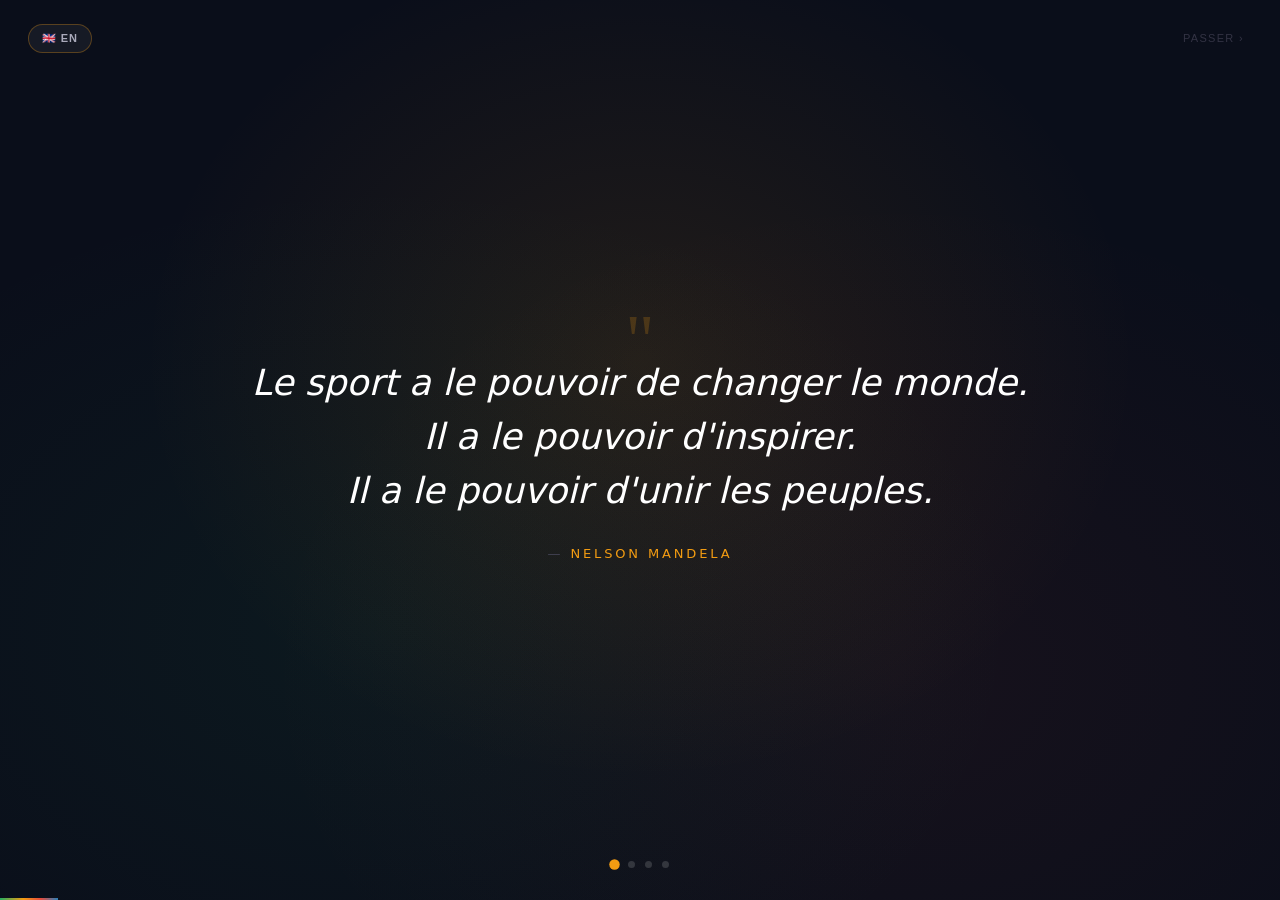
<file: index.html>
<!DOCTYPE html>
<html lang="fr">
<head>
  <meta charset="UTF-8">
  <meta name="viewport" content="width=device-width, initial-scale=1.0">
  <title>JO'TALI × Tostan 2026</title>
  <link rel="stylesheet" href="css/style.css"/>

  <style>
  /* ═══════════════════════════════════════
     SPLASH SCREEN — JOJ × Tostan 2026
  ═══════════════════════════════════════ */
  #splash{
    position:fixed;inset:0;z-index:9999;
    background:#0a0e1a;overflow:hidden;
    font-family:'Segoe UI',system-ui,sans-serif;
  }
  .scene{
    position:absolute;inset:0;
    display:flex;flex-direction:column;
    align-items:center;justify-content:center;
    opacity:0;transition:opacity 1.2s ease-in-out;
    text-align:center;padding:0 48px;
  }
  .scene.active{opacity:1}

  #ambient-bg{
    position:absolute;inset:0;
    background:
      radial-gradient(ellipse at 50% 40%, rgba(243,156,18,.10) 0%, transparent 55%),
      radial-gradient(ellipse at 30% 70%, rgba(39,174,96,.07) 0%, transparent 50%),
      radial-gradient(ellipse at 70% 75%, rgba(231,76,60,.06) 0%, transparent 50%);
    animation:s-breathe 8s ease-in-out infinite;
    pointer-events:none;
  }
  @keyframes s-breathe{
    0%,100%{opacity:.7;transform:scale(1)}
    50%{opacity:1;transform:scale(1.08)}
  }

  .dust{
    position:absolute;border-radius:50%;
    background:#F39C12;opacity:0;
    animation:s-rise var(--d) var(--delay) linear infinite;
    pointer-events:none;
  }
  @keyframes s-rise{
    0%{transform:translateY(0) translateX(0);opacity:0}
    10%{opacity:var(--op)}
    90%{opacity:var(--op)}
    100%{transform:translateY(-100vh) translateX(var(--drift));opacity:0}
  }

  /* Scene 1 — Citation */
  .s-quote-mark{
    font-size:72px;color:#F39C12;opacity:.2;
    font-family:Georgia,serif;line-height:0;margin-bottom:16px;
  }
  .s-big-quote{
    font-size:clamp(20px,3vw,36px);font-weight:300;
    color:#fff;line-height:1.5;max-width:820px;font-style:italic;
  }
  .s-author{
    margin-top:28px;font-size:13px;color:#F39C12;
    letter-spacing:.22em;text-transform:uppercase;
  }
  .s-author::before{content:'— ';color:#445}

  /* Scene 2 — Constat */
  .s-constat-line{
    font-size:clamp(18px,2.4vw,28px);color:#aab;
    font-weight:300;line-height:1.7;max-width:720px;
  }
  .s-constat-line strong{color:#fff;font-weight:700}
  .s-constat-line.dim{
    color:#445;font-size:clamp(15px,1.8vw,22px);
    margin-top:22px;
  }

  /* Scene 3 — Mission */
  .s-mission-title{
    font-size:clamp(28px,4.5vw,54px);font-weight:800;
    color:#fff;line-height:1.15;
  }
  .s-mission-title .gold{color:#F39C12}
  .s-mission-sub{
    margin-top:18px;font-size:15px;color:#556;
    letter-spacing:.08em;max-width:580px;line-height:1.8;
  }
  .s-pillars{display:flex;gap:32px;margin-top:44px;flex-wrap:wrap;justify-content:center}
  .s-pillar{
    display:flex;flex-direction:column;align-items:center;gap:10px;
    opacity:0;transform:translateY(16px);
    transition:opacity .6s,transform .6s;
  }
  .s-pillar.show{opacity:1;transform:translateY(0)}
  .s-pillar-circle{
    width:60px;height:60px;border-radius:50%;
    display:flex;align-items:center;justify-content:center;
    font-size:24px;border:1.5px solid;
  }
  .s-pillar:nth-child(1) .s-pillar-circle{border-color:#27AE60;background:rgba(39,174,96,.08)}
  .s-pillar:nth-child(2) .s-pillar-circle{border-color:#F39C12;background:rgba(243,156,18,.08)}
  .s-pillar:nth-child(3) .s-pillar-circle{border-color:#2980B9;background:rgba(41,128,185,.08)}
  .s-pillar:nth-child(4) .s-pillar-circle{border-color:#E74C3C;background:rgba(231,76,60,.08)}
  .s-pillar-label{font-size:10px;color:#667;letter-spacing:.14em;text-transform:uppercase}

  /* Scene 4 — Final */
  .s-rings{display:flex;margin-bottom:28px}
  .s-ring{width:32px;height:32px;border-radius:50%;border:3px solid;display:inline-block}
  .s-ring:nth-child(n+2){margin-left:-10px}
  .sr1{border-color:#0085C7}.sr2{border-color:#F4C300}
  .sr3{border-color:#009F6B}.sr4{border-color:#DF0024}.sr5{border-color:#fff}

  .s-final-title{
    font-size:clamp(28px,4.5vw,52px);font-weight:800;
    color:#fff;line-height:1.2;
  }
  .s-final-title .gold{color:#F39C12}
  .s-final-sub{
    margin-top:14px;font-size:12px;color:#445;
    letter-spacing:.18em;text-transform:uppercase;
  }
  /* Points de progression */
  #s-dots{
    position:absolute;bottom:32px;left:50%;transform:translateX(-50%);
    display:flex;gap:10px;z-index:10;
  }
  .s-dot{
    width:7px;height:7px;border-radius:50%;
    background:rgba(255,255,255,.15);
    transition:background .3s,transform .3s;
    cursor:pointer;
  }
  .s-dot.active{background:#F39C12;transform:scale(1.5)}

  /* Bouton passer */
  #s-skip{
    position:absolute;top:24px;right:28px;z-index:10;
    background:none;border:none;color:#334;
    font-size:11px;letter-spacing:.12em;text-transform:uppercase;
    cursor:pointer;transition:color .2s;padding:8px;
  }
  #s-skip:hover{color:#778}

  /* Barre de progression en bas */
  #s-loader{
    position:absolute;bottom:0;left:0;height:2px;
    background:linear-gradient(90deg,#27AE60 0%,#F39C12 40%,#E74C3C 70%,#2980B9 100%);
    width:0%;transition:width .1s linear;
  }

  /* Fade out final */
  #splash.out{
    opacity:0;transition:opacity .8s ease-in-out;
    pointer-events:none;
  }

  /* ═══════════════════════════════════════
     HUB — ÉCRAN DES 3 PORTES
  ═══════════════════════════════════════ */
  #hub{
    position:fixed;inset:0;z-index:5;
    background:
      radial-gradient(ellipse at 30% 15%, rgba(243,156,18,.09) 0%, transparent 55%),
      radial-gradient(ellipse at 75% 85%, rgba(27,67,50,.45) 0%, transparent 60%),
      linear-gradient(160deg,#0a0e1a 0%,#12201a 55%,#1B4332 140%);
    display:flex;flex-direction:column;align-items:center;justify-content:center;
    opacity:0;pointer-events:none;transition:opacity 1s ease-in-out;
    padding:60px 24px;overflow-y:auto;
    font-family:'Segoe UI',system-ui,sans-serif;
  }
  #hub.show{opacity:1;pointer-events:auto}

  .hub-header{display:flex;flex-direction:column;align-items:center;gap:16px;margin-bottom:56px;text-align:center}
  .hub-header .olympic-rings{gap:4px}
  .hub-header-text h1{font-size:clamp(24px,3.6vw,38px);color:#fff;font-weight:800}
  .hub-header-text h1 .gold{color:#F39C12}
  .hub-header-text p{margin-top:8px;font-size:13px;color:#8fae9c;letter-spacing:.2em;text-transform:uppercase}

  .hub-doors{display:flex;gap:28px;flex-wrap:wrap;justify-content:center;max-width:1100px}
  .hub-door{
    width:300px;padding:36px 28px;border-radius:18px;
    background:rgba(255,255,255,.03);
    border:1.5px solid rgba(243,156,18,.18);
    text-decoration:none;color:#fff;
    display:flex;flex-direction:column;align-items:flex-start;gap:12px;
    transition:transform .25s ease,border-color .25s ease,background .25s ease;
  }
  .hub-door:hover{
    transform:translateY(-6px);
    border-color:#F39C12;
    background:rgba(243,156,18,.06);
  }
  .hub-door-icon{font-size:34px}
  .hub-door h2{font-size:19px;font-weight:700}
  .hub-door p{font-size:13px;color:#a9c2b4;line-height:1.6;min-height:66px;margin:0}
  .hub-door-cta{
    margin-top:auto;font-size:12px;font-weight:700;color:#F39C12;
    letter-spacing:.12em;text-transform:uppercase;
  }

  .hub-footer{margin-top:52px;font-size:11px;color:#4a6156;letter-spacing:.14em;text-transform:uppercase}

  #hub-lang-toggle{
    position:absolute;top:24px;left:28px;z-index:6;
    background:rgba(255,255,255,.06);border:1.5px solid rgba(243,156,18,.3);
    color:#fff;padding:7px 14px;border-radius:20px;
    font-size:.72rem;font-weight:700;letter-spacing:.04em;
    cursor:pointer;transition:background .2s,border-color .2s;
  }
  #hub-lang-toggle:hover{background:rgba(243,156,18,.12);border-color:#F39C12}

  /* Bouton de langue (visible pendant le splash) */
  #s-lang-toggle{
    position:absolute;top:24px;left:28px;z-index:10;margin-left:0;
    background:rgba(255,255,255,.05);border:1.5px solid rgba(243,156,18,.3);
    color:#aab;font-size:11px;font-weight:700;letter-spacing:.08em;
    padding:7px 13px;border-radius:20px;
    cursor:pointer;transition:color .2s,border-color .2s,background .2s;
  }
  #s-lang-toggle:hover{color:#fff;border-color:#F39C12;background:rgba(243,156,18,.1)}

  @media (max-width:720px){
    .hub-doors{flex-direction:column;align-items:center}
    .hub-door{width:100%;max-width:360px}
  }
  </style>
</head>
<body>

<!-- ═══════════════════════════════════════════════════
     SPLASH SCREEN
════════════════════════════════════════════════════ -->
<div id="splash">
  <div id="ambient-bg"></div>
  <div id="s-dust"></div>
  <button id="s-lang-toggle" class="lang-toggle">🇬🇧 EN</button>
  <button id="s-skip" onclick="splashExit()" data-i18n="splash.skip">Passer ›</button>

  <!-- Acte 1 : Citation Mandela -->
  <div class="scene active" id="scene1">
    <div class="s-quote-mark">"</div>
    <div class="s-big-quote" data-i18n-html="splash.quote">
      Le sport a le pouvoir de changer le monde.<br>
      Il a le pouvoir d'inspirer.<br>
      Il a le pouvoir d'unir les peuples.
    </div>
    <div class="s-author">Nelson Mandela</div>
  </div>

  <!-- Acte 2 : Le constat -->
  <div class="scene" id="scene2">
    <div class="s-constat-line" data-i18n-html="splash.constat1">
      Les Jeux Olympiques de la Jeunesse arrivent à <strong>Dakar en 2026</strong>.
    </div>
    <div class="s-constat-line dim" data-i18n-html="splash.constat2">
      Mais beaucoup de jeunes risquent de les regarder de loin —<br>
      depuis leur village, loin des projecteurs.
    </div>
  </div>

  <!-- Acte 3 : La mission -->
  <div class="scene" id="scene3">
    <div class="s-mission-title" data-i18n-html="splash.mission_title">
      Et si l'esprit des Jeux<br>voyageait jusqu'à <span class="gold">eux</span> ?
    </div>
    <div class="s-mission-sub" data-i18n-html="splash.mission_sub">
      JO'TALI porte le sport, le dialogue et le leadership<br>
      directement dans les communautés du Sénégal.
    </div>
    <div class="s-pillars">
      <div class="s-pillar" id="sp1">
        <div class="s-pillar-circle">⚽</div>
        <div class="s-pillar-label" data-i18n="splash.pillar1">Sport & jeu</div>
      </div>
      <div class="s-pillar" id="sp2">
        <div class="s-pillar-circle">💬</div>
        <div class="s-pillar-label">Dialogue</div>
      </div>
      <div class="s-pillar" id="sp3">
        <div class="s-pillar-circle">🌱</div>
        <div class="s-pillar-label">Leadership</div>
      </div>
      <div class="s-pillar" id="sp4">
        <div class="s-pillar-circle">🏘️</div>
        <div class="s-pillar-label" data-i18n="splash.pillar4">Héritage</div>
      </div>
    </div>
  </div>

  <!-- Acte 4 : Titre final + CTA -->
  <div class="scene" id="scene4">
    <div class="s-rings">
      <div class="s-ring sr1"></div>
      <div class="s-ring sr2"></div>
      <div class="s-ring sr3"></div>
      <div class="s-ring sr4"></div>
      <div class="s-ring sr5"></div>
    </div>
    <div class="s-final-title" data-i18n-html="splash.final_title">
      Ramener les Jeux<br>dans les <span class="gold">communautés</span>
    </div>
    <div class="s-final-sub" data-i18n="splash.final_sub">JO'TALI × Tostan · Plateforme 2026</div>
  </div>

  <!-- Points de progression -->
  <div id="s-dots">
    <div class="s-dot active" onclick="splashGoTo(1)"></div>
    <div class="s-dot" onclick="splashGoTo(2)"></div>
    <div class="s-dot" onclick="splashGoTo(3)"></div>
    <div class="s-dot" onclick="splashGoTo(4)"></div>
  </div>

  <div id="s-loader"></div>
</div>

<!-- ═══════════════════════════════════════════════════
     HUB — 3 PORTES
════════════════════════════════════════════════════ -->
<div id="hub">
  <button id="hub-lang-toggle" class="lang-toggle">🇬🇧 EN</button>
  <header class="hub-header">
    <div class="olympic-rings">
      <div class="ring ring-1"></div>
      <div class="ring ring-2"></div>
      <div class="ring ring-3"></div>
      <div class="ring ring-4"></div>
      <div class="ring ring-5"></div>
    </div>
    <div class="hub-header-text">
      <h1>JO'TALI <span class="gold">×</span> Tostan 2026</h1>
      <p data-i18n="hub.subtitle">Choisissez votre espace</p>
    </div>
  </header>

  <div class="hub-doors">
    <a class="hub-door" href="selection.html">
      <div class="hub-door-icon">🗺️</div>
      <h2 data-i18n="hub.door_selection_title">Sélection</h2>
      <p data-i18n="hub.door_selection_desc">Carte interactive, statistiques, analyse spatiale et liste des 300 communautés pilotes</p>
      <span class="hub-door-cta" data-i18n="hub.door_cta">Explorer →</span>
    </a>
  </div>

  <div class="hub-footer">JO'TALI × Tostan · Team SERA · 2026</div>
</div>

<!-- ══ SPLASH SCRIPT ══════════════════════════════════════ -->
<script src="js/i18n.js"></script>
<script>
(function(){
  const SEEN_KEY = 'jojtostan_splash_seen';

  // Animation déjà vue cette session : on saute directement au hub
  if (sessionStorage.getItem(SEEN_KEY)) {
    document.getElementById('splash').style.display = 'none';
    document.getElementById('hub').classList.add('show');
    return;
  }

  // Poussière dorée flottante
  const dc = document.getElementById('s-dust');
  const COLORS = ['#F39C12','#27AE60','#E74C3C','#2980B9'];
  for(let i=0;i<40;i++){
    const d=document.createElement('div');
    d.className='dust';
    const size=Math.random()*2.5+1;
    d.style.cssText=`
      left:${Math.random()*100}%;bottom:-10px;
      width:${size}px;height:${size}px;
      background:${COLORS[Math.floor(Math.random()*4)]};
      --d:${9+Math.random()*9}s;
      --delay:-${Math.random()*18}s;
      --op:${.15+Math.random()*.35};
      --drift:${(Math.random()-.5)*140}px;
    `;
    dc.appendChild(d);
  }

  let current = 1;

  window.splashGoTo = function(n){
    document.getElementById('scene'+current).classList.remove('active');
    current = n;
    document.getElementById('scene'+current).classList.add('active');
    document.querySelectorAll('.s-dot').forEach((d,i)=>{
      d.classList.toggle('active', i+1===n);
    });
    // Animer piliers si scene 3
    if(n===3){
      ['sp1','sp2','sp3','sp4'].forEach((id,i)=>{
        setTimeout(()=>document.getElementById(id).classList.add('show'), 700+i*350);
      });
    }
  };

  // Barre de progression
  const lb = document.getElementById('s-loader');
  const TOTAL = 22000;
  const start = Date.now();
  const loaderInterval = setInterval(()=>{
    const pct = Math.min((Date.now()-start)/TOTAL*100, 99);
    lb.style.width = pct+'%';
    if(pct>=99) clearInterval(loaderInterval);
  },100);

  // Séquence automatique, avec sortie auto après le dernier acte
  setTimeout(()=>splashGoTo(2), 7000);   // Acte 1 : 7s
  setTimeout(()=>splashGoTo(3), 14000);  // Acte 2 : 7s
  setTimeout(()=>splashGoTo(4), 22000);  // Acte 3 : 8s
  setTimeout(()=>splashExit(), 24500);   // Acte 4 : lecture puis sortie auto (2.5s)

  let exited = false;
  window.splashExit = function(){
    if(exited) return;
    exited = true;
    sessionStorage.setItem(SEEN_KEY, '1');

    // 1. Fade out du splash
    document.getElementById('splash').classList.add('out');
    lb.style.width='100%';
    clearInterval(loaderInterval);

    // 2. Révéler le hub légèrement avant que le splash disparaisse
    //    (overlap fluide)
    setTimeout(()=>{
      document.getElementById('hub').classList.add('show');
    }, 600);

    // 3. Masquer le splash complètement après le fondu
    setTimeout(()=>{
      const el = document.getElementById('splash');
      if(el) el.style.display='none';
    }, 1800);
  };
})();
</script>

</body>
</html>
<!-- Test du 8 juillet 2026 -->
</file>
<file: css/style.css>
/* ============================================================
   style.css — JOJ × Tostan 2026
   ============================================================ */

:root {
  --z1:      #27AE60;
  --z1-light:#eafaf1;
  --z1-dark: #1e8449;
  --z2:      #E74C3C;
  --z2-light:#fdedec;
  --z2-dark: #c0392b;
  --z3:      #2980B9;
  --z3-light:#eaf4fc;
  --z3-dark: #1a5276;
  --gold:    #F39C12;
  --gold2:   #E8871E;
  --forest:  #1B4332;
  --forest2: #14301f;
  --forest3: #0d2115;
  --purple:  #8E44AD;
  --dark:    #1a1a2e;
  --dark2:   #16213e;
  --bg:      #f0f4f8;
  --card:    #ffffff;
  --text:    #2c3e50;
  --muted:   #7f8c8d;
  --border:  #e0e6ed;
  --shadow:  0 2px 12px rgba(0,0,0,.08);
  --radius:  10px;
}

/* ── Reset ─────────────────────────────────────────────── */
*, *::before, *::after { box-sizing: border-box; margin: 0; padding: 0; }
html { font-size: 15px; }
body {
  font-family: 'Segoe UI', system-ui, -apple-system, sans-serif;
  background: var(--bg);
  color: var(--text);
  min-height: 100vh;
  display: flex;
  flex-direction: column;
}

/* ── Header ─────────────────────────────────────────────── */
.app-header {
  background: linear-gradient(135deg, var(--dark) 0%, var(--dark2) 60%, #0f3460 100%);
  padding: 14px 28px;
  display: flex;
  align-items: center;
  justify-content: space-between;
  flex-wrap: wrap;
  row-gap: 10px;
  box-shadow: 0 4px 20px rgba(0,0,0,.4);
  position: sticky;
  top: 0;
  z-index: 1000;
  flex-shrink: 0;
}
.header-brand { display: flex; align-items: center; gap: 14px; }
.olympic-rings { display: flex; gap: 3px; align-items: center; }
.ring {
  width: 20px; height: 20px;
  border-radius: 50%;
  border: 3px solid;
  display: inline-block;
}
.ring-1 { border-color: #0085C7; }
.ring-2 { border-color: #F4C300; margin-left: -6px; }
.ring-3 { border-color: #009F6B; margin-left: -6px; }
.ring-4 { border-color: #DF0024; margin-left: -6px; }
.ring-5 { border-color: #fff;    margin-left: -6px; }
.header-title h1 { color: #fff; font-size: 1.1rem; font-weight: 700; letter-spacing: .3px; }
.header-title p  { color: #aab; font-size: .72rem; margin-top: 1px; }
.header-right { display: flex; align-items: center; gap: 10px; }
.header-badge {
  background: var(--gold);
  color: #fff;
  padding: 5px 14px;
  border-radius: 20px;
  font-size: .75rem;
  font-weight: 700;
  letter-spacing: .5px;
}

/* ── Nav tabs ────────────────────────────────────────────── */
.nav-tabs {
  display: flex;
  background: var(--card);
  border-bottom: 2px solid var(--border);
  padding: 0 28px;
  gap: 2px;
  flex-shrink: 0;
}
.tab-btn {
  padding: 11px 18px;
  border: none;
  background: none;
  cursor: pointer;
  font-size: .83rem;
  font-weight: 600;
  color: var(--muted);
  border-bottom: 3px solid transparent;
  margin-bottom: -2px;
  transition: all .2s;
  white-space: nowrap;
}
.tab-btn:hover { color: var(--text); }
.tab-btn.active { color: var(--dark); border-bottom-color: var(--gold); }

/* ── Main layout ─────────────────────────────────────────── */
.app-main { flex: 1; overflow: hidden; }
.tab-content { display: none; height: 100%; }
.tab-content.active { display: flex; flex-direction: column; }

/* ── KPI strip ───────────────────────────────────────────── */
.kpi-strip {
  display: grid;
  grid-template-columns: repeat(5, 1fr);
  gap: 12px;
  padding: 16px 24px;
  flex-shrink: 0;
}
@keyframes kpi-drop {
  0%   { opacity: 0; transform: translateY(-10px) scale(.96); }
  60%  { opacity: 1; transform: translateY(2px)   scale(1.01); }
  100% { opacity: 1; transform: translateY(0)     scale(1); }
}
.kpi-card {
  background: var(--card);
  border-radius: var(--radius);
  padding: 14px 16px;
  box-shadow: var(--shadow);
  border-left: 4px solid var(--gold);
  display: flex;
  flex-direction: column;
  gap: 4px;
}
.kpi-card.kpi-anim {
  animation: kpi-drop 0.4s ease-out both;
}
.kpi-card.z1 { border-left-color: var(--z1); }
.kpi-card.z2 { border-left-color: var(--z2); }
.kpi-card.z3 { border-left-color: var(--z3); }
.kpi-card.purple { border-left-color: var(--purple); }
.kpi-val {
  font-size: 1.7rem;
  font-weight: 800;
  color: var(--dark);
  line-height: 1;
}
.kpi-card.z1 .kpi-val { color: var(--z1-dark); }
.kpi-card.z2 .kpi-val { color: var(--z2-dark); }
.kpi-card.z3 .kpi-val { color: var(--z3-dark); }
.kpi-card.purple .kpi-val { color: var(--purple); }
.kpi-label {
  font-size: .68rem;
  color: var(--muted);
  text-transform: uppercase;
  letter-spacing: .5px;
  font-weight: 600;
}

/* ── Map page ────────────────────────────────────────────── */
.map-layout {
  flex: 1;
  display: grid;
  grid-template-columns: 1fr 320px;
  grid-template-rows: auto 1fr auto;
  gap: 0;
  overflow: hidden;
  padding: 0 24px 16px;
}
.map-controls {
  grid-column: 1 / -1;
  background: var(--card);
  border-radius: var(--radius) var(--radius) 0 0;
  padding: 12px 16px;
  display: flex;
  gap: 10px;
  flex-wrap: wrap;
  align-items: center;
  border-bottom: 1px solid var(--border);
  box-shadow: var(--shadow);
}
.ctrl-group { display: flex; align-items: center; gap: 6px; }
.ctrl-label { font-size: .72rem; font-weight: 700; color: var(--muted); text-transform: uppercase; }

.zone-btn {
  padding: 5px 12px;
  border-radius: 20px;
  border: 2px solid var(--border);
  background: var(--card);
  cursor: pointer;
  font-size: .78rem;
  font-weight: 600;
  transition: all .18s;
  color: var(--text);
}
.zone-btn:hover { opacity: .85; }
.zone-btn.all.active  { background: var(--dark); color: #fff; border-color: var(--dark); }
.zone-btn.z1.active   { background: var(--z1);   color: #fff; border-color: var(--z1); }
.zone-btn.z2.active   { background: var(--z2);   color: #fff; border-color: var(--z2); }
.zone-btn.z3.active   { background: var(--z3);   color: #fff; border-color: var(--z3); }

.toggle-btn {
  padding: 5px 12px;
  border-radius: 20px;
  border: 2px solid var(--border);
  background: var(--card);
  cursor: pointer;
  font-size: .78rem;
  font-weight: 600;
  transition: all .18s;
  margin-left: auto;
}
.toggle-btn.active { background: var(--purple); color: #fff; border-color: var(--purple); }

#map {
  grid-column: 1;
  grid-row: 2;
  border-radius: 0 0 0 var(--radius);
  box-shadow: var(--shadow);
  min-height: 500px;
}

/* ── Side panel ──────────────────────────────────────────── */
.side-panel {
  grid-column: 2;
  grid-row: 2;
  background: var(--card);
  border-left: 1px solid var(--border);
  border-radius: 0 0 var(--radius) 0;
  overflow-y: auto;
  box-shadow: var(--shadow);
}
.side-panel-empty {
  display: flex;
  flex-direction: column;
  align-items: center;
  justify-content: center;
  height: 100%;
  color: var(--muted);
  font-size: .83rem;
  text-align: center;
  padding: 20px;
  gap: 10px;
}
.side-panel-empty .icon { font-size: 2.5rem; }
.side-header {
  padding: 14px 16px;
  border-bottom: 1px solid var(--border);
  background: var(--bg);
  position: sticky;
  top: 0;
}
.side-header h3 { font-size: .9rem; font-weight: 700; margin-bottom: 2px; }
.side-header .zone-chip {
  display: inline-block;
  padding: 2px 10px;
  border-radius: 12px;
  font-size: .7rem;
  font-weight: 700;
  margin-top: 4px;
}
.side-body { padding: 14px 16px; }
.side-stat-grid {
  display: grid;
  grid-template-columns: 1fr 1fr;
  gap: 8px;
  margin-bottom: 14px;
}
.side-stat {
  background: var(--bg);
  border-radius: 8px;
  padding: 8px 10px;
}
.side-stat .val { font-size: 1.1rem; font-weight: 800; color: var(--dark); }
.side-stat .lbl { font-size: .68rem; color: var(--muted); text-transform: uppercase; }
.score-section { margin-bottom: 14px; }
.score-section h4 { font-size: .75rem; font-weight: 700; color: var(--muted); text-transform: uppercase; margin-bottom: 8px; }
.score-row {
  display: flex;
  align-items: center;
  gap: 8px;
  margin-bottom: 6px;
  font-size: .78rem;
}
.score-row .s-label { width: 80px; color: var(--muted); flex-shrink: 0; }
.score-row .s-bar { flex: 1; height: 6px; background: var(--border); border-radius: 3px; overflow: hidden; }
.score-row .s-fill { height: 100%; border-radius: 3px; }
.score-row .s-val { width: 40px; text-align: right; font-weight: 700; font-size: .75rem; }
.score-total-row {
  background: var(--dark);
  color: #fff;
  border-radius: 8px;
  padding: 10px 12px;
  display: flex;
  justify-content: space-between;
  align-items: center;
  margin-top: 8px;
}
.score-total-row .label { font-size: .78rem; font-weight: 600; opacity: .8; }
.score-total-row .value { font-size: 1.3rem; font-weight: 800; }
.badge-row { display: flex; gap: 6px; flex-wrap: wrap; }
.badge {
  padding: 3px 10px;
  border-radius: 12px;
  font-size: .7rem;
  font-weight: 700;
}
.badge.oui  { background: #eafaf1; color: var(--z1-dark); }
.badge.non  { background: var(--bg); color: var(--muted); }
.badge.prcc { background: #f5eef8; color: var(--purple); }

/* ── Map legend ──────────────────────────────────────────── */
.map-legend {
  grid-column: 1 / -1;
  background: var(--card);
  border-top: 1px solid var(--border);
  border-radius: 0 0 var(--radius) var(--radius);
  padding: 8px 16px;
  display: flex;
  gap: 16px;
  flex-wrap: wrap;
  align-items: center;
  font-size: .72rem;
  color: var(--muted);
}
.leg-item { display: flex; align-items: center; gap: 5px; }
.leg-dot { width: 10px; height: 10px; border-radius: 50%; flex-shrink: 0; }
.leg-sep { margin-left: auto; }

/* ── Charts page ─────────────────────────────────────────── */
.charts-grid {
  display: grid;
  grid-template-columns: repeat(3, 1fr);
  gap: 16px;
  padding: 16px 24px;
  overflow-y: auto;
}
.chart-card {
  background: var(--card);
  border-radius: var(--radius);
  padding: 18px;
  box-shadow: var(--shadow);
}
.chart-card.wide { grid-column: span 2; }
.chart-card.full { grid-column: span 3; }
.chart-card h3 {
  font-size: .82rem;
  font-weight: 700;
  margin-bottom: 14px;
  color: var(--text);
  display: flex;
  align-items: center;
  gap: 7px;
}
.chart-wrap { position: relative; height: 200px; overflow: hidden; }

.chart-explain {
  margin-top: 12px;
  padding: 10px 12px;
  background: #f8fafc;
  border-left: 3px solid var(--gold);
  border-radius: 0 6px 6px 0;
  font-size: .78rem;
  color: var(--muted);
  line-height: 1.55;
}
.chart-explain strong {
  color: var(--text);
  font-weight: 600;
}

/* ── Table page ──────────────────────────────────────────── */
.table-page { flex: 1; display: flex; flex-direction: column; overflow: hidden; padding: 0 24px 16px; }
.table-controls {
  background: var(--card);
  border-radius: var(--radius) var(--radius) 0 0;
  padding: 12px 16px;
  display: flex;
  gap: 8px;
  align-items: center;
  flex-wrap: wrap;
  border-bottom: 1px solid var(--border);
  flex-shrink: 0;
}
.search-input {
  padding: 7px 14px;
  border: 2px solid var(--border);
  border-radius: 20px;
  font-size: .8rem;
  width: 220px;
  outline: none;
  transition: border-color .2s;
}
.search-input:focus { border-color: var(--gold); }
.filter-select {
  padding: 7px 12px;
  border: 2px solid var(--border);
  border-radius: 20px;
  font-size: .8rem;
  outline: none;
  background: var(--card);
  cursor: pointer;
  transition: border-color .2s;
}
.filter-select:focus { border-color: var(--gold); }
.table-count { margin-left: auto; font-size: .78rem; color: var(--muted); font-weight: 600; }
.table-wrap { overflow: auto; flex: 1; }
.data-table { width: 100%; border-collapse: collapse; background: var(--card); }
.data-table th {
  background: var(--dark);
  color: #fff;
  padding: 10px 12px;
  font-size: .72rem;
  text-align: left;
  text-transform: uppercase;
  letter-spacing: .4px;
  cursor: pointer;
  user-select: none;
  white-space: nowrap;
  position: sticky;
  top: 0;
}
.data-table th:hover { background: #2c3e50; }
.data-table td {
  padding: 8px 12px;
  font-size: .78rem;
  border-bottom: 1px solid var(--bg);
  white-space: nowrap;
}
.data-table tr:hover td { background: #f8fafc; }
.table-footer {
  background: var(--card);
  border-top: 1px solid var(--border);
  border-radius: 0 0 var(--radius) var(--radius);
  padding: 10px 16px;
  display: flex;
  align-items: center;
  justify-content: flex-end;
  gap: 6px;
  flex-shrink: 0;
}
.page-btn {
  padding: 5px 11px;
  border: 1.5px solid var(--border);
  border-radius: 6px;
  background: var(--card);
  cursor: pointer;
  font-size: .75rem;
  font-weight: 600;
  transition: all .18s;
}
.page-btn:hover, .page-btn.active { background: var(--dark); color: #fff; border-color: var(--dark); }
.page-info { font-size: .75rem; color: var(--muted); margin: 0 8px; }

/* ── Badges & tags ───────────────────────────────────────── */
.zone-tag {
  display: inline-block;
  padding: 2px 8px;
  border-radius: 10px;
  font-size: .68rem;
  font-weight: 700;
}
.zt1 { background: var(--z1-light); color: var(--z1-dark); }
.zt2 { background: var(--z2-light); color: var(--z2-dark); }
.zt3 { background: var(--z3-light); color: var(--z3-dark); }

.prcc-tag {
  display: inline-block;
  padding: 2px 8px;
  border-radius: 10px;
  font-size: .68rem;
  font-weight: 700;
}
.prcc-en-cours  { background: #f5eef8; color: var(--purple); }
.prcc-recent    { background: var(--z1-light); color: var(--z1-dark); }
.prcc-old       { background: #f2f3f4; color: var(--muted); }

.oui-val { color: var(--z1-dark); font-weight: 700; }
.non-val { color: var(--muted); }

.score-bar-cell { display: flex; align-items: center; gap: 6px; }
.mini-bar { height: 5px; width: 60px; background: var(--border); border-radius: 3px; overflow: hidden; flex-shrink: 0; }
.mini-fill { height: 100%; border-radius: 3px; }

/* ── Rapport page ────────────────────────────────────────── */
.rapport-page { padding: 24px; overflow-y: auto; }
.rapport-page h2 { font-size: 1.1rem; font-weight: 700; margin-bottom: 16px; color: var(--dark); }
.docs-section { margin-bottom: 28px; }
.docs-title { font-size: 1rem; font-weight: 700; color: var(--dark); margin-bottom: 14px; }
.docs-grid { display: grid; grid-template-columns: 1fr 1fr; gap: 14px; }
.doc-card {
  display: flex;
  align-items: center;
  gap: 14px;
  background: var(--bg);
  border: 1.5px solid var(--border);
  border-radius: 12px;
  padding: 16px;
  transition: border-color .2s, box-shadow .2s;
}
.doc-card:hover { border-color: var(--gold); box-shadow: 0 2px 12px rgba(0,0,0,.07); }
.doc-icon { font-size: 2rem; flex-shrink: 0; }
.doc-info { flex: 1; min-width: 0; }
.doc-name { font-weight: 700; font-size: .9rem; color: var(--dark); }
.doc-desc { font-size: .75rem; color: var(--muted); margin-top: 3px; }
.doc-actions { display: flex; flex-direction: column; gap: 6px; flex-shrink: 0; }
.doc-btn {
  padding: 6px 14px;
  border-radius: 20px;
  font-size: .75rem;
  font-weight: 600;
  cursor: pointer;
  text-decoration: none;
  text-align: center;
  border: 1.5px solid;
  transition: all .15s;
}
.doc-preview { background: transparent; border-color: var(--dark); color: var(--dark); }
.doc-preview:hover { background: var(--dark); color: #fff; }
.doc-download { background: var(--dark); border-color: var(--dark); color: #fff; }
.doc-download:hover { opacity: .85; }
.doc-modal {
  display: none;
  position: fixed;
  inset: 0;
  background: rgba(0,0,0,.6);
  z-index: 9000;
  align-items: center;
  justify-content: center;
}
.doc-modal.open { display: flex; }
.doc-modal-content {
  background: #fff;
  border-radius: 14px;
  width: 90vw;
  max-width: 1000px;
  height: 88vh;
  display: flex;
  flex-direction: column;
  overflow: hidden;
  box-shadow: 0 20px 60px rgba(0,0,0,.3);
}
.doc-modal-header {
  display: flex;
  align-items: center;
  justify-content: space-between;
  padding: 14px 20px;
  border-bottom: 1px solid #eee;
  font-weight: 700;
  font-size: .95rem;
  flex-shrink: 0;
}
.doc-modal-close {
  background: none;
  border: none;
  font-size: 1.2rem;
  cursor: pointer;
  color: #888;
  padding: 4px 8px;
  border-radius: 6px;
}
.doc-modal-close:hover { background: #f0f0f0; }
.doc-modal-body { flex: 1; overflow: hidden; }
#docModalFrame { width: 100%; height: 100%; border: none; }
.rapport-grid { display: grid; grid-template-columns: repeat(3, 1fr); gap: 14px; margin-bottom: 20px; }
.stat-bloc {
  background: var(--card);
  border-radius: var(--radius);
  padding: 16px;
  box-shadow: var(--shadow);
  border-top: 3px solid var(--gold);
}
.stat-bloc.z1 { border-top-color: var(--z1); }
.stat-bloc.z2 { border-top-color: var(--z2); }
.stat-bloc.z3 { border-top-color: var(--z3); }
.stat-bloc .number { font-size: 2rem; font-weight: 800; color: var(--dark); }
.stat-bloc .desc { font-size: .78rem; color: var(--muted); margin-top: 2px; }
.top-table {
  background: var(--card);
  border-radius: var(--radius);
  box-shadow: var(--shadow);
  overflow: hidden;
  margin-bottom: 20px;
}
.top-table h3 {
  padding: 14px 16px;
  font-size: .85rem;
  font-weight: 700;
  border-bottom: 1px solid var(--border);
  background: var(--bg);
}
.top-row {
  display: flex;
  align-items: center;
  padding: 9px 16px;
  border-bottom: 1px solid var(--bg);
  font-size: .8rem;
  gap: 10px;
}
.top-row:last-child { border-bottom: none; }
.top-rank { color: var(--muted); font-weight: 700; width: 24px; flex-shrink: 0; }
.top-nom  { flex: 1; font-weight: 600; }
.top-zone { font-size: .7rem; color: var(--muted); }
.top-score { font-weight: 800; font-size: .9rem; }

/* ── Leaflet popup custom ────────────────────────────────── */
.leaflet-popup-content-wrapper { border-radius: 10px !important; box-shadow: 0 4px 20px rgba(0,0,0,.15) !important; }
.popup-nom { font-weight: 800; font-size: .95rem; margin-bottom: 8px; color: var(--dark); }
.popup-grid { display: grid; grid-template-columns: auto 1fr; gap: 3px 10px; font-size: .76rem; margin-bottom: 10px; }
.popup-lbl { color: var(--muted); }
.popup-val { font-weight: 600; }
.popup-score-label { font-size: .72rem; font-weight: 700; color: var(--muted); text-transform: uppercase; margin-bottom: 4px; }
.popup-bar { height: 8px; background: var(--border); border-radius: 4px; overflow: hidden; margin-bottom: 6px; }
.popup-fill { height: 100%; border-radius: 4px; }
.popup-sub { display: flex; justify-content: space-between; font-size: .68rem; color: var(--muted); }
.popup-total { margin-top: 8px; background: var(--dark); color: #fff; border-radius: 6px; padding: 6px 10px; display: flex; justify-content: space-between; align-items: center; font-size: .8rem; }
.popup-total span:last-child { font-weight: 800; font-size: 1rem; }

/* ── Scrollbar ───────────────────────────────────────────── */
::-webkit-scrollbar { width: 6px; height: 6px; }
::-webkit-scrollbar-track { background: transparent; }
::-webkit-scrollbar-thumb { background: #ccc; border-radius: 3px; }
::-webkit-scrollbar-thumb:hover { background: #aaa; }

/* ══════════════════════════════════════════════════════════
   RESPONSIVE — TABLETTE & MOBILE
══════════════════════════════════════════════════════════ */

/* ── Tablette (≤ 1024px) ─────────────────────────────────── */
@media (max-width: 1024px) {
  .kpi-strip { grid-template-columns: repeat(3, 1fr); }
  .map-layout { grid-template-columns: 1fr; }
  .side-panel { display: none; }
  .charts-grid { grid-template-columns: 1fr 1fr; }
  .chart-card.wide { grid-column: span 1; }
  .chart-card.full { grid-column: span 2; }
  .docs-grid { grid-template-columns: 1fr; }
}

/* ── Grand smartphone (≤ 768px) ──────────────────────────── */
@media (max-width: 768px) {
  /* Header */
  .app-header { padding: 10px 14px; }
  .header-title h1 { font-size: .9rem; }
  .header-title p  { display: none; }
  .header-badge { font-size: .68rem; padding: 4px 10px; }
  .olympic-rings { display: none; }

  /* Nav tabs — défilement horizontal */
  .nav-tabs { overflow-x: auto; -webkit-overflow-scrolling: touch; flex-shrink: 0; }
  .nav-tabs::-webkit-scrollbar { display: none; }
  .tab-btn { padding: 10px 14px; font-size: .78rem; flex-shrink: 0; }

  /* KPI */
  .kpi-strip { grid-template-columns: repeat(2, 1fr); gap: 8px; padding: 10px 12px; }
  .kpi-card { padding: 12px; }
  .kpi-val { font-size: 1.4rem; }

  /* Carte */
  .map-layout { padding: 0 10px 10px; gap: 8px; }
  .map-controls { padding: 8px 10px; gap: 6px; flex-wrap: wrap; }
  .ctrl-group { flex-wrap: wrap; gap: 4px; }
  .zone-btn { padding: 5px 10px; font-size: .73rem; }
  .toggle-btn { font-size: .73rem; padding: 5px 10px; }

  /* Analyse spatiale */
  .spatial-layout { grid-template-columns: 1fr; gap: 10px; padding: 10px; }
  .spatial-sidebar { max-height: 260px; overflow-y: auto; }
  .spatial-modes { gap: 4px; }
  .spatial-mode-btn { flex: 1; min-width: 70px; font-size: .72rem; padding: 7px 4px; }
  .spatial-main { min-height: 320px; }
  #spatialMap { min-height: 300px; }

  /* Statistiques */
  .charts-grid { grid-template-columns: 1fr; }
  .chart-card.wide, .chart-card.full { grid-column: span 1; }

  /* Rapport */
  .rapport-page { padding: 14px; }
  .rapport-grid { grid-template-columns: repeat(2, 1fr); }
  .docs-grid { grid-template-columns: 1fr; }
  .doc-card { align-items: flex-start; flex-wrap: wrap; }
  .doc-actions { width: 100%; flex-direction: row; margin-top: 8px; }
  .doc-btn { flex: 1; }

  /* Splash screen */
  .s-final-title { font-size: 1.6rem !important; }
  .s-final-sub { font-size: .8rem !important; }
  #s-cta { padding: 12px 24px !important; font-size: .85rem !important; }

  /* Tableau */
  .table-wrap { overflow-x: auto; -webkit-overflow-scrolling: touch; }
  .data-table { min-width: 700px; }

  /* Modale documents */
  .doc-modal-content { width: 98vw; height: 92vh; border-radius: 10px; }
}

/* ── Petit smartphone (≤ 480px) ──────────────────────────── */
@media (max-width: 480px) {
  /* Header encore plus compact */
  .app-header { padding: 8px 12px; }
  .header-title h1 { font-size: .82rem; }
  .header-badge { display: none; }

  /* KPI — 1 colonne */
  .kpi-strip { grid-template-columns: repeat(2, 1fr); gap: 6px; padding: 8px; }
  .kpi-val { font-size: 1.2rem; }
  .kpi-label { font-size: .65rem; }

  /* Zone buttons empilés */
  .ctrl-group { width: 100%; }
  .zone-btn, .toggle-btn { width: 100%; text-align: left; }

  /* Rapport — 1 colonne */
  .rapport-grid { grid-template-columns: 1fr; }
  .top-row { flex-direction: column; gap: 4px; align-items: flex-start; }
  .top-score { margin-left: 0; }

  /* Analyse spatiale — résultats compacts */
  .spatial-summary { grid-template-columns: repeat(2, 1fr); }
  .ss-val { font-size: 1.1rem; }
  .tranche-overview { grid-template-columns: repeat(2, 1fr); }

  /* Splash */
  .s-final-title { font-size: 1.3rem !important; }
}

/* ═══════════════════════════════════════════════════════
   ANIMATIONS D'ENTRÉE DU DASHBOARD
   Déclenchées par .dashboard-reveal sur <body>
════════════════════════════════════════════════════════ */

@keyframes dash-slide-down {
  from { opacity:0; transform:translateY(-24px); }
  to   { opacity:1; transform:translateY(0); }
}
@keyframes dash-slide-up {
  from { opacity:0; transform:translateY(32px); }
  to   { opacity:1; transform:translateY(0); }
}
@keyframes dash-slide-right {
  from { opacity:0; transform:translateX(-20px); }
  to   { opacity:1; transform:translateX(0); }
}
@keyframes dash-slide-left {
  from { opacity:0; transform:translateX(20px); }
  to   { opacity:1; transform:translateX(0); }
}
@keyframes dash-fade-in {
  from { opacity:0; }
  to   { opacity:1; }
}
@keyframes dash-kpi-pop {
  0%   { opacity:0; transform:translateY(20px) scale(.88); }
  65%  { transform:translateY(-5px) scale(1.04); }
  100% { opacity:1; transform:translateY(0) scale(1); }
}
@keyframes dash-scale-in {
  from { opacity:0; transform:scale(.97) translateY(10px); }
  to   { opacity:1; transform:scale(1) translateY(0); }
}

/* État initial — tout invisible avant révélation */
body:not(.dashboard-reveal) .app-header,
body:not(.dashboard-reveal) .nav-tabs,
body:not(.dashboard-reveal) .kpi-strip,
body:not(.dashboard-reveal) .app-main {
  opacity: 0;
  pointer-events: none;
}

/* 1. Header descend depuis le haut */
body.dashboard-reveal .app-header {
  animation: dash-slide-down 1.6s cubic-bezier(.22,1,.36,1) .2s both;
}

/* 2. Nav tabs fade in */
body.dashboard-reveal .nav-tabs {
  animation: dash-fade-in 1.4s ease 1.6s both;
}

/* 3. KPI cards — pop un par un avec ressort */
body.dashboard-reveal .kpi-card:nth-child(1) { animation: dash-kpi-pop 1.2s cubic-bezier(.34,1.56,.64,1) 2.0s both; }
body.dashboard-reveal .kpi-card:nth-child(2) { animation: dash-kpi-pop 1.2s cubic-bezier(.34,1.56,.64,1) 2.4s both; }
body.dashboard-reveal .kpi-card:nth-child(3) { animation: dash-kpi-pop 1.2s cubic-bezier(.34,1.56,.64,1) 2.8s both; }
body.dashboard-reveal .kpi-card:nth-child(4) { animation: dash-kpi-pop 1.2s cubic-bezier(.34,1.56,.64,1) 3.2s both; }
body.dashboard-reveal .kpi-card:nth-child(5) { animation: dash-kpi-pop 1.2s cubic-bezier(.34,1.56,.64,1) 3.6s both; }

/* 4. Contenu principal monte depuis le bas */
body.dashboard-reveal .app-main {
  animation: dash-slide-up 1.8s cubic-bezier(.22,1,.36,1) 3.0s both;
}

/* 5. Contrôles carte depuis la gauche */
body.dashboard-reveal .map-controls {
  animation: dash-slide-right 1.4s cubic-bezier(.22,1,.36,1) 3.8s both;
}

/* 6. Panneau latéral depuis la droite */
body.dashboard-reveal .side-panel {
  animation: dash-slide-left 1.4s cubic-bezier(.22,1,.36,1) 4.2s both;
}

/* 7. Carte Leaflet fade in en dernier */
body.dashboard-reveal #map {
  animation: dash-scale-in 1.8s ease 4.6s both;
}

/* ── Gel des animations après leur complétion ──────────────
   Sans ça, repasser sur l'onglet carte (display:none → flex)
   relance tous les @keyframes. On neutralise toutes les
   animations une fois la séquence terminée (~8s après exit).
──────────────────────────────────────────────────────────── */
body.anim-done .app-header,
body.anim-done .nav-tabs,
body.anim-done .kpi-card,
body.anim-done .app-main,
body.anim-done .map-controls,
body.anim-done .side-panel,
body.anim-done #map {
  animation: none;
  opacity: 1;
  transform: none;
}

/* ═══════════════════════════════════════════════════════
   ANALYSE SPATIALE
════════════════════════════════════════════════════════ */
.spatial-layout {
  flex: 1; display: grid;
  grid-template-columns: 380px 1fr;
  gap: 16px; padding: 0 24px 16px;
  overflow: hidden;
}
.spatial-sidebar {
  background: var(--card); border-radius: var(--radius);
  box-shadow: var(--shadow); overflow-y: auto;
  display: flex; flex-direction: column;
}
.spatial-modes {
  display: flex; flex-wrap: wrap; gap: 4px;
  padding: 12px 12px 8px;
}
.spatial-jeunes-filter {
  display: flex; flex-direction: column; gap: 5px;
  padding: 8px 12px 12px; border-bottom: 1px solid var(--border);
}
.spatial-jeunes-filter .sp-label { font-size: .72rem; font-weight: 700; color: var(--muted); text-transform: uppercase; letter-spacing: .04em; }
.spatial-jeunes-filter select {
  width: 100%; padding: 6px 10px; font-size: .8rem;
  border: 1.5px solid var(--border); border-radius: 8px;
  background: var(--bg); color: var(--dark);
  cursor: pointer; outline: none;
}
.spatial-jeunes-filter select:focus { border-color: var(--gold); }
.spatial-mode-btn {
  flex: 1; min-width: 90px; padding: 8px 6px;
  border: 1.5px solid var(--border); border-radius: 8px;
  background: var(--bg); cursor: pointer;
  font-size: .68rem; font-weight: 700; text-align: center;
  color: var(--muted); transition: all .18s;
}
.spatial-mode-btn:hover { border-color: var(--gold); }
.spatial-mode-btn.active { background: var(--dark); color: #fff; border-color: var(--dark); }

.spatial-panel { padding: 16px; }
.sp-field { margin-bottom: 14px; }
.sp-label { font-size: .72rem; font-weight: 700; color: var(--muted); text-transform: uppercase; margin-bottom: 6px; display: block; }
.sp-select, .sp-input {
  width: 100%; padding: 8px 12px; border-radius: 8px;
  border: 1.5px solid var(--border); font-size: .82rem;
  outline: none; background: #fff;
}
.sp-select:focus, .sp-input:focus { border-color: var(--gold); }
.sp-checkbox-row { display: flex; align-items: center; gap: 8px; font-size: .8rem; color: var(--text); }
.sp-btn {
  width: 100%; padding: 10px; border-radius: 8px; border: none;
  background: var(--dark); color: #fff; font-weight: 700;
  font-size: .82rem; cursor: pointer; transition: background .2s;
}
.sp-btn:hover { background: #16213e; }
.sp-rayon-chips { display: flex; gap: 6px; flex-wrap: wrap; }
.sp-chip {
  padding: 6px 12px; border-radius: 16px; border: 1.5px solid var(--border);
  background: #fff; cursor: pointer; font-size: .76rem; font-weight: 600;
  transition: all .15s;
}
.sp-chip.active { background: var(--gold); color: #fff; border-color: var(--gold); }

.spatial-main {
  display: grid; grid-template-rows: 360px 1fr;
  gap: 14px; overflow: hidden;
}
#spatialMap { border-radius: var(--radius); box-shadow: var(--shadow); }
#spatialResults { overflow-y: auto; background: var(--card); border-radius: var(--radius); box-shadow: var(--shadow); padding: 18px; }

.spatial-empty { text-align: center; color: var(--muted); padding: 40px 20px; font-size: .85rem; }
.spatial-section-title { font-size: .9rem; font-weight: 700; color: var(--dark); margin-bottom: 14px; }

/* ── Analyse par tranche de jeunes ── */
.sp-select {
  width: 100%; padding: 8px 12px; font-size: .82rem;
  border: 1.5px solid var(--border); border-radius: 8px;
  background: var(--bg); color: var(--dark);
  cursor: pointer; outline: none; margin-top: 6px;
}
.sp-select:focus { border-color: var(--gold); }
.tranche-zones { display: flex; flex-direction: column; gap: 8px; margin-bottom: 6px; }
.tranche-zone-card {
  background: var(--bg); border-radius: 8px; padding: 10px 12px;
  border: 1px solid var(--border); overflow: hidden; position: relative;
}
.tranche-zone-bar {
  position: absolute; top: 0; left: 0; height: 3px; border-radius: 3px 3px 0 0;
  transition: width .4s ease;
}
.tranche-zone-label { font-size: .78rem; font-weight: 700; margin-bottom: 4px; }
.tranche-zone-stats { display: flex; align-items: center; gap: 6px; font-size: .78rem; color: var(--text); flex-wrap: wrap; }
.tranche-zone-val { font-weight: 700; color: var(--dark); }
.tranche-zone-sep { color: var(--border); }
.tranche-zone-pct { margin-left: auto; background: var(--card); border: 1px solid var(--border); border-radius: 20px; padding: 2px 8px; font-size: .72rem; font-weight: 600; color: var(--muted); }

/* ── Analyse narrative globale ── */
.global-narratif {
  font-size: .83rem; line-height: 1.85; color: #334;
  background: #fafbfd; border: 1px solid var(--border);
  border-left: 4px solid var(--gold); border-radius: 10px;
  padding: 16px 18px; margin-bottom: 16px;
}
.global-narratif ul { padding-left: 4px; }
.global-narratif li { margin-bottom: 4px; }
.tranche-overview {
  display: grid; grid-template-columns: repeat(4,1fr); gap: 8px; margin-top: 16px;
}
.tranche-ov-item {
  background: var(--bg); border: 1.5px solid var(--border); border-radius: 10px;
  padding: 12px 10px; text-align: center; cursor: pointer;
  transition: border-color .2s, box-shadow .2s;
}
.tranche-ov-item:hover { border-color: var(--gold); box-shadow: 0 2px 10px rgba(243,156,18,.15); }
.tranche-ov-val { font-size: 1.4rem; font-weight: 800; color: var(--dark); line-height: 1.1; }
.tranche-ov-lbl { font-size: .72rem; color: var(--muted); margin: 4px 0 2px; line-height: 1.3; }
.tranche-ov-pct { font-size: .7rem; font-weight: 700; color: var(--gold); }
.spatial-info-box {
  background: #fef9e7; border-left: 3px solid var(--gold); border-radius: 8px;
  padding: 12px 14px; font-size: .8rem; color: var(--text); margin: 12px 0;
}

.spatial-summary { display: grid; grid-template-columns: repeat(4,1fr); gap: 10px; margin-bottom: 14px; }

/* ── Analyse du point de regroupement (mode Par rayon) ── */
.rayon-analyse {
  display: flex; gap: 12px; align-items: flex-start;
  border-radius: 10px; padding: 14px 16px; margin-bottom: 18px;
  border-left: 4px solid;
}
.rayon-analyse--excellent, .rayon-analyse--bon { background:#f0faf5; border-color:#27AE60; }
.rayon-analyse--moyen  { background:#fffbf0; border-color:#F39C12; }
.rayon-analyse--faible { background:#fff8f0; border-color:#E67E22; }
.rayon-analyse--isole  { background:#fff5f5; border-color:#E74C3C; }
.rayon-analyse-badge { font-size:1.6rem; line-height:1; flex-shrink:0; margin-top:2px; }
.rayon-analyse-titre { font-weight:700; font-size:.8rem; text-transform:uppercase; letter-spacing:.05em; color:#556; margin-bottom:6px; }
.rayon-analyse-txt { font-size:.83rem; line-height:1.75; color:#334; margin:0; }
.ss-item { background: var(--bg); border-radius: 8px; padding: 12px; text-align: center; }
.ss-val { font-size: 1.3rem; font-weight: 800; color: var(--dark); }
.ss-lbl { font-size: .68rem; color: var(--muted); margin-top: 3px; text-transform: uppercase; }

.spatial-table { width: 100%; border-collapse: collapse; font-size: .8rem; }
.spatial-table th { background: var(--bg); padding: 8px 10px; text-align: left; font-size: .7rem; text-transform: uppercase; color: var(--muted); }
.spatial-table td { padding: 7px 10px; border-bottom: 1px solid var(--bg); }

.hote-list { display: flex; flex-direction: column; gap: 8px; }
.hote-card {
  display: flex; align-items: center; gap: 14px;
  background: var(--bg); border-radius: 10px; padding: 12px 14px;
  cursor: pointer; transition: all .15s; border: 2px solid transparent;
}
.hote-card:hover { border-color: var(--gold); }
.hote-card.hote-first { background: #fef9e7; border-color: var(--gold); }
.hote-card.hote-selected { border-color: #8E44AD; background: #f9f5ff; box-shadow: 0 2px 14px rgba(142,68,173,.18); }
.hote-rank { font-size: 1.1rem; font-weight: 800; width: 32px; text-align: center; }
.hote-info { flex: 1; min-width: 0; }
.hote-nom { font-weight: 700; font-size: .88rem; }
.hote-sub { font-size: .72rem; color: var(--muted); }
.hote-stats { display: flex; gap: 16px; }
.hote-stat { text-align: center; }
.hote-stat b { display: block; font-size: .85rem; }
.hote-stat span { font-size: .62rem; color: var(--muted); text-transform: uppercase; }
.hote-indice {
  display: flex; flex-direction: column; align-items: center;
  padding: 8px 14px; border-radius: 8px;
}
.hote-indice-val { font-size: 1.3rem; font-weight: 800; line-height: 1; }
.hote-indice-lbl { font-size: .62rem; color: var(--muted); text-transform: uppercase; margin-top: 3px; font-weight: 600; }

.hote-coverage {
  font-size: .72rem; color: #556; margin-top: 4px; line-height: 1.5;
  border-left: 2px solid var(--gold); padding-left: 8px; margin-top: 6px;
}
.hote-coverage strong { color: var(--dark); }

/* ── Hôtes optimales : tableau de classement ─── */
.hotes-table-wrap { overflow-x: auto; margin-bottom: 4px; }
.hotes-table { width: 100%; border-collapse: collapse; font-size: .82rem; }
.hotes-table thead tr { background: var(--bg2); }
.hotes-table th { padding: 8px 10px; text-align: left; font-size: .7rem; color: var(--muted); text-transform: uppercase; letter-spacing: .04em; white-space: nowrap; }
.hotes-table td { padding: 9px 10px; border-bottom: 1px solid var(--border); vertical-align: middle; }
.hotes-row { cursor: pointer; transition: background .12s; }
.hotes-row:hover { background: #f5f0ff; }
.hotes-row-active { background: #f0e8ff !important; }
.hotes-rang { font-size: 1rem; text-align: center; width: 36px; }
.hotes-nom-cell b { display: block; font-size: .85rem; }
.hotes-sub { font-size: .7rem; color: var(--muted); }
.hotes-badge { display: inline-block; padding: 3px 10px; border-radius: 20px; font-weight: 800; font-size: .88rem; }

/* ── Fiche détail hôte ─────────────────────── */
.hote-detail-card {
  margin-top: 16px; border: 2px solid #8E44AD30;
  border-radius: 12px; overflow: hidden;
}
.hote-detail-header {
  background: linear-gradient(135deg,#8E44AD,#6C3483);
  padding: 12px 16px; display: flex; align-items: center; gap: 10px;
}
.hote-detail-rank { font-size: 1.4rem; }
.hote-detail-titre { flex: 1; color: #fff; font-weight: 700; font-size: .95rem; }
.hote-detail-indice { background: rgba(255,255,255,.15); color: #fff; font-weight: 800; font-size: .95rem; padding: 4px 12px; border-radius: 20px; }
.hote-detail-grid {
  display: grid; grid-template-columns: 1fr 1fr; gap: 0;
  border-bottom: 1px solid #8E44AD20;
}
.hote-detail-item { padding: 10px 16px; border-right: 1px solid #8E44AD15; border-bottom: 1px solid #8E44AD15; }
.hote-detail-item:nth-child(2n) { border-right: none; }
.hd-lbl { font-size: .65rem; color: var(--muted); text-transform: uppercase; letter-spacing: .05em; margin-bottom: 3px; }
.hd-val { font-size: .88rem; font-weight: 600; color: var(--dark); }
.hd-big { font-size: 1.15rem; font-weight: 800; color: #8E44AD; }
.hote-detail-why { padding: 14px 16px; background: #faf7ff; }
.hote-why-title { font-weight: 700; font-size: .82rem; color: #8E44AD; margin-bottom: 8px; }
.hote-why-text { font-size: .82rem; line-height: 1.7; color: #445; margin: 0; }

/* ── Planification automatique ─────────────── */
.sp-separator { height: 1px; background: var(--border); margin: 12px 0; }
.sp-sublabel { font-size: .7rem; color: var(--muted); display: block; margin-bottom: 6px; }
.sp-btn-plan { background: #1a6e3c !important; }
.sp-btn-plan:hover { background: #145a32 !important; }
.planif-summary {
  background: #f0faf5; border: 1px solid #27AE6030; border-radius: 8px;
  padding: 12px 14px; font-size: .82rem; line-height: 1.7; margin-bottom: 14px; color: #334;
}
.planif-event-list { display: flex; flex-direction: column; gap: 8px; }
.planif-event { border: 1px solid var(--border); border-radius: 10px; overflow: hidden; }
.planif-event-hdr { padding: 10px 14px; background: var(--bg); display: flex; align-items: baseline; gap: 8px; }
.planif-event-num { font-size: .72rem; font-weight: 800; text-transform: uppercase; letter-spacing: .06em; }
.planif-event-hote { font-weight: 700; font-size: .88rem; color: var(--dark); flex: 1; }
.planif-event-region { font-size: .7rem; color: var(--muted); }
.planif-event-stats { display: flex; gap: 0; border-top: 1px solid var(--border); }
.planif-stat { flex: 1; text-align: center; padding: 8px 4px; border-right: 1px solid var(--border); }
.planif-stat:last-child { border-right: none; }
.planif-stat b { display: block; font-size: .88rem; font-weight: 800; color: var(--dark); }
.planif-stat span { font-size: .6rem; color: var(--muted); text-transform: uppercase; }

.spatial-explain {
  background: #f8fafd; border: 1px solid var(--border);
  border-radius: 10px; padding: 16px 20px;
  font-size: .83rem; line-height: 1.7; color: #445;
}
.spatial-explain-icon { font-size: 2rem; margin-bottom: 8px; }
.spatial-explain p { margin-bottom: 8px; }
.spatial-explain p:last-child { margin-bottom: 0; }
.spatial-explain strong { color: var(--dark); }
.spatial-explain-hint { color: var(--gold) !important; font-weight: 600; }

.compare-header { display: grid; grid-template-columns: 1fr auto 1fr; align-items: center; margin-bottom: 14px; }
.compare-col { font-size: 1.1rem; font-weight: 800; text-align: center; }
.compare-col-mid { font-size: .75rem; color: var(--muted); font-weight: 700; padding: 0 16px; }
.compare-table { width: 100%; border-collapse: collapse; }
.compare-table tr { border-bottom: 1px solid var(--bg); }
.compare-table td { padding: 10px; }
.compare-val { width: 35%; text-align: center; font-weight: 700; font-size: .88rem; }
.compare-val.compare-win { background: rgba(39,174,96,.08); border-radius: 6px; }
.compare-label { text-align: center; font-size: .72rem; color: var(--muted); text-transform: uppercase; }
.compare-verdict { margin-top: 16px; padding: 12px 16px; background: var(--bg); border-radius: 8px; font-size: .82rem; text-align: center; }
.compare-analyse { margin-top: 12px; background: #f5f8ff; border: 1px solid #2980B920; border-left: 4px solid #2980B9; border-radius: 10px; padding: 14px 16px; }
.compare-analyse-titre { font-weight: 700; font-size: .8rem; text-transform: uppercase; letter-spacing: .05em; color: #2980B9; margin-bottom: 8px; }
.compare-analyse-txt { font-size: .83rem; line-height: 1.75; color: #334; margin: 0; }

@media (max-width: 1100px) {
  .spatial-layout { grid-template-columns: 1fr; }
  .spatial-sidebar { max-height: 280px; }
}

/* ── Correctifs touch ────────────────────────────────────── */
@media (hover: none) and (pointer: coarse) {
  /* Agrandir les zones cliquables pour les doigts */
  .tab-btn { padding: 12px 16px; min-height: 44px; }
  .zone-btn, .toggle-btn { min-height: 40px; }
  .sp-btn { min-height: 44px; }
  .spatial-mode-btn { min-height: 40px; }
  .doc-btn { min-height: 44px; }
  /* Supprimer les effets hover sur touch */
  .kpi-card:hover { transform: none; box-shadow: var(--shadow); }
  .tranche-ov-item:hover { border-color: var(--border); box-shadow: none; }
}


/* ═══════════════════════════════════════════════════════
   HUB — IDENTITÉ PARTAGÉE
   (utilisé par selection.html)
════════════════════════════════════════════════════════ */
.app-header.brand-forest {
  background: linear-gradient(135deg, var(--forest) 0%, var(--forest2) 55%, var(--forest3) 100%);
}

.space-switcher { display: flex; gap: 6px; align-items: center; flex-wrap: wrap; }
.sw-link {
  color: #aab; text-decoration: none;
  font-size: .72rem; font-weight: 700; letter-spacing: .04em;
  padding: 7px 13px; border-radius: 20px;
  border: 1px solid transparent;
  transition: background .2s, color .2s, border-color .2s;
}
.sw-link:hover { color: #fff; border-color: rgba(243,156,18,.4); }
.sw-link.sw-active { background: var(--gold); color: #1a1a2e; }

.lang-toggle {
  background: rgba(255,255,255,.06); border: 1.5px solid rgba(243,156,18,.3);
  color: #fff; padding: 7px 14px; border-radius: 20px;
  font-size: .72rem; font-weight: 700; letter-spacing: .04em;
  cursor: pointer; transition: background .2s, border-color .2s;
  margin-left: 8px;
}
.lang-toggle:hover { background: rgba(243,156,18,.12); border-color: var(--gold); }

.placeholder-main {
  flex: 1; display: flex; align-items: center; justify-content: center;
  background: linear-gradient(160deg, #0a0e1a 0%, #12201a 55%, var(--forest) 140%);
  padding: 60px 24px;
}
.placeholder-box { text-align: center; max-width: 560px; }
.placeholder-icon { font-size: 3rem; margin-bottom: 18px; }
.placeholder-box h2 { color: #fff; font-size: 1.5rem; font-weight: 800; margin-bottom: 14px; }
.placeholder-box p { color: #a9c2b4; font-size: .9rem; line-height: 1.8; margin-bottom: 24px; }
.placeholder-back {
  display: inline-block; padding: 12px 32px; border-radius: 40px;
  border: 1.5px solid rgba(243,156,18,.5); color: var(--gold);
  text-decoration: none; font-size: .78rem; font-weight: 700;
  letter-spacing: .1em; text-transform: uppercase;
  transition: background .2s, border-color .2s;
}
.placeholder-back:hover { background: rgba(243,156,18,.12); border-color: var(--gold); }

/* ═══════════════════════════════════════════════════════
   IMPRESSION PDF (Ctrl+P)
════════════════════════════════════════════════════════ */
@media print {
  /* Masquer tout sauf le rapport */
  #splash,
  .app-header,
  .nav-tabs,
  .kpi-strip,
  #tab-map,
  #tab-charts,
  #tab-table,
  #tab-spatial,
  .doc-modal,
  button,
  .docs-section {
    display: none !important;
  }

  /* Afficher uniquement le contenu rapport */
  body, .app-main {
    background: #fff !important;
    padding: 0 !important;
    margin: 0 !important;
    overflow: visible !important;
    height: auto !important;
  }

  #tab-rapport {
    display: block !important;
    padding: 0 !important;
  }

  .rapport-page {
    padding: 20px !important;
    overflow: visible !important;
  }

  /* Titre de page en haut */
  .rapport-page::before {
    content: "JO'TALI × Tostan 2026 — Sélection des Communautés Pilotes";
    display: block;
    font-size: 16px;
    font-weight: 800;
    color: #1a1a2e;
    margin-bottom: 20px;
    padding-bottom: 10px;
    border-bottom: 2px solid #F39C12;
  }

  /* Grille du rapport en 2 colonnes */
  .rapport-grid {
    grid-template-columns: repeat(3, 1fr) !important;
    break-inside: avoid;
  }

  /* Top zones en 3 colonnes */
  #topZones {
    grid-template-columns: repeat(3, 1fr) !important;
    break-inside: avoid;
  }

  /* Éviter les coupures de page dans les tableaux */
  .top-table, .stat-bloc {
    break-inside: avoid;
  }

  /* Couleurs visibles à l'impression */
  .stat-bloc .number { color: #1a1a2e !important; }
  .top-score { -webkit-print-color-adjust: exact; print-color-adjust: exact; }
  * { -webkit-print-color-adjust: exact; print-color-adjust: exact; }
}
</file>
